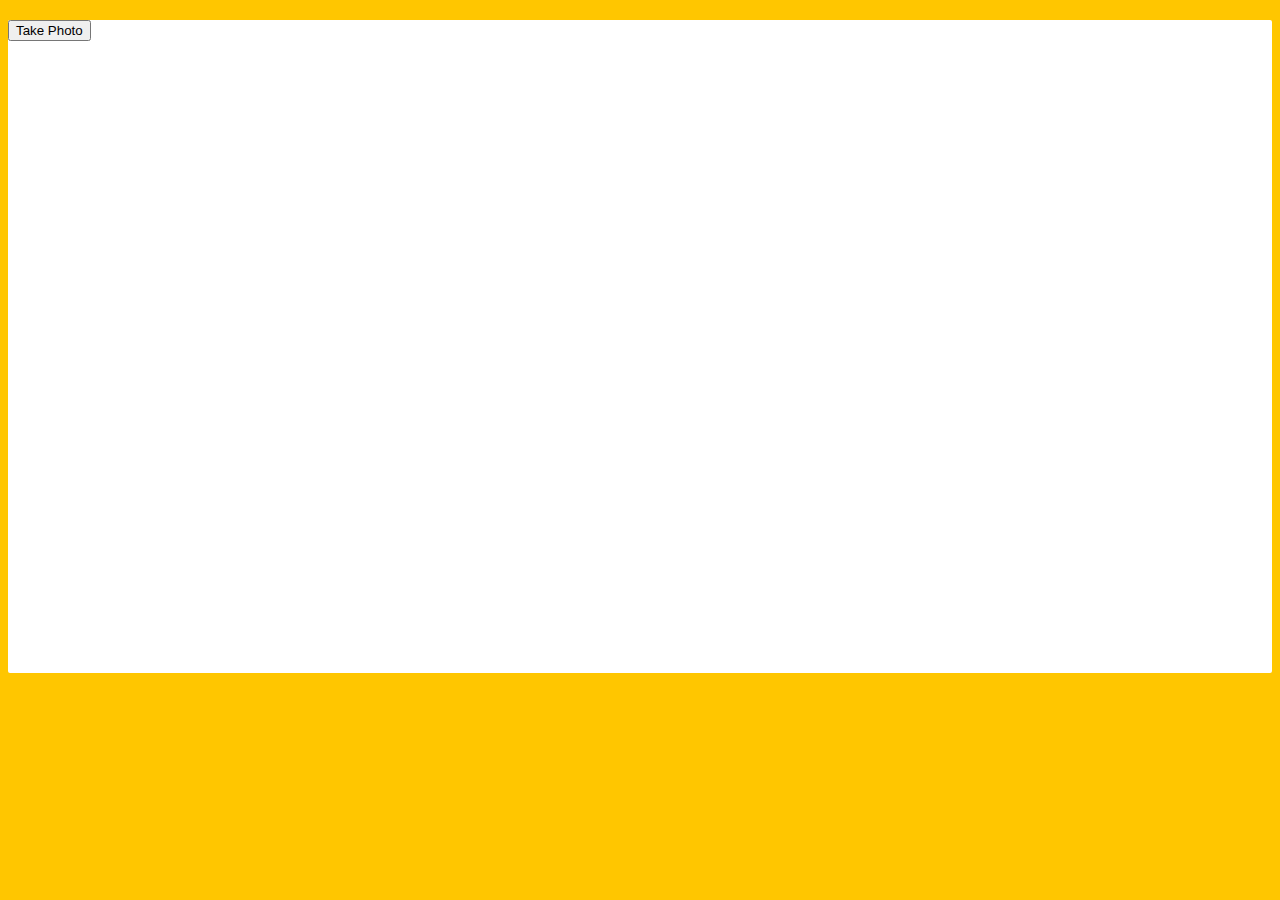
<file: 19 - Webcam Fun/index.html>
<!DOCTYPE html>
<html lang="en">
<head>
  <meta charset="UTF-8">
  <title>Get User Media Code Along!</title>
  <link rel="stylesheet" href="style.css">
  <link rel="icon" href="https://fav.farm/🔥" />
</head>
<body>

  <div class="photobooth">
    <div class="controls">
      <button onClick="takePhoto()">Take Photo</button>
<!--       <div class="rgb">
        <label for="rmin">Red Min:</label>
        <input type="range" min=0 max=255 name="rmin">
        <label for="rmax">Red Max:</label>
        <input type="range" min=0 max=255 name="rmax">

        <br>

        <label for="gmin">Green Min:</label>
        <input type="range" min=0 max=255 name="gmin">
        <label for="gmax">Green Max:</label>
        <input type="range" min=0 max=255 name="gmax">

        <br>

        <label for="bmin">Blue Min:</label>
        <input type="range" min=0 max=255 name="bmin">
        <label for="bmax">Blue Max:</label>
        <input type="range" min=0 max=255 name="bmax">
      </div> -->
    </div>

    <canvas class="photo"></canvas>
    <video class="player"></video>
    <div class="strip"></div>
  </div>

  <audio class="snap" src="./snap.mp3" hidden></audio>

  <script src="scripts.js"></script>

</body>
</html>
</file>
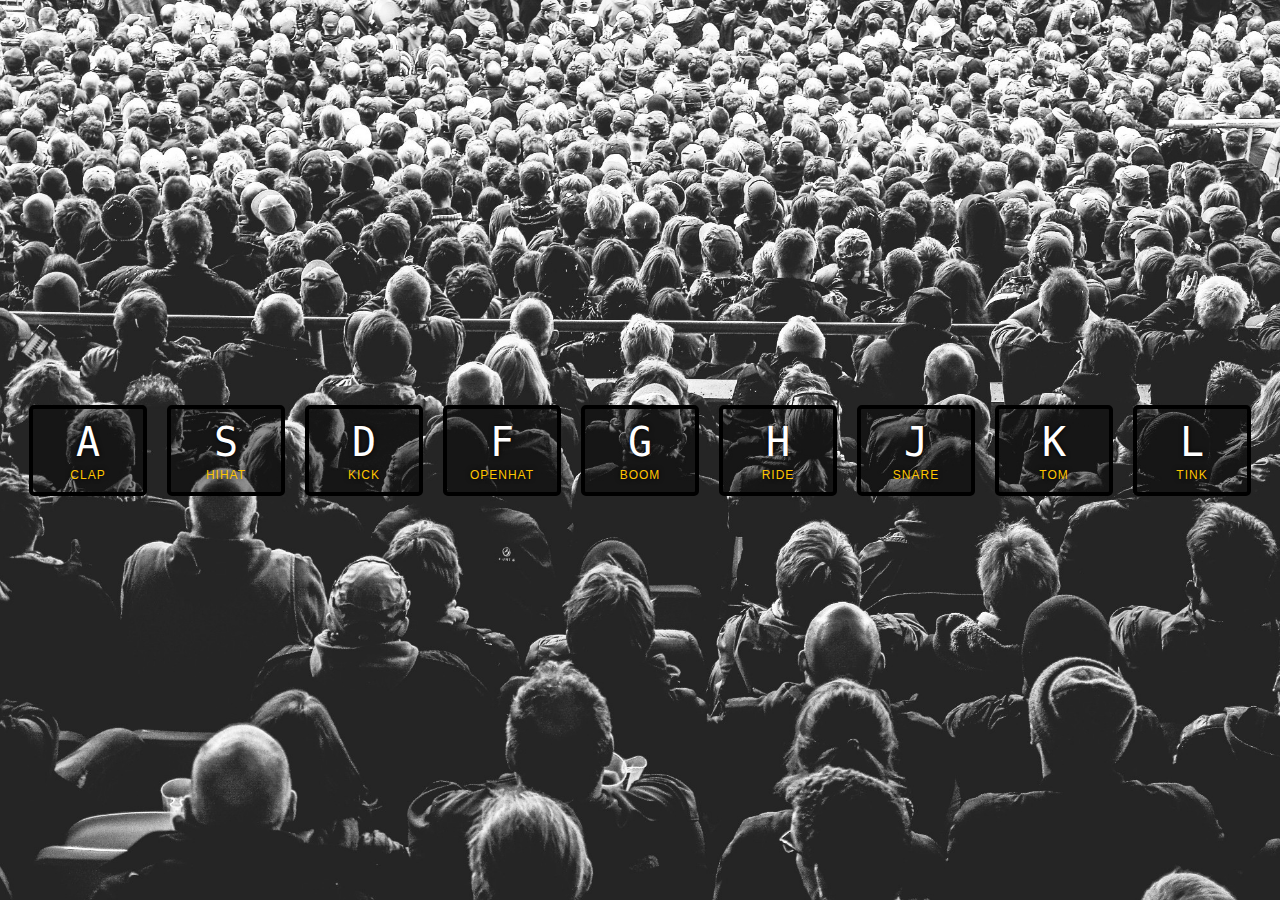
<file: 01 - JavaScript Drum Kit/index-FINISHED.html>
<!DOCTYPE html>
<html lang="en">
<head>
  <meta charset="UTF-8">
  <title>JS Drum Kit</title>
  <link rel="stylesheet" href="style.css">
  <link rel="icon" href="https://fav.farm/✅" />
</head>
<body>


  <div class="keys">
    <div data-key="65" class="key">
      <kbd>A</kbd>
      <span class="sound">clap</span>
    </div>
    <div data-key="83" class="key">
      <kbd>S</kbd>
      <span class="sound">hihat</span>
    </div>
    <div data-key="68" class="key">
      <kbd>D</kbd>
      <span class="sound">kick</span>
    </div>
    <div data-key="70" class="key">
      <kbd>F</kbd>
      <span class="sound">openhat</span>
    </div>
    <div data-key="71" class="key">
      <kbd>G</kbd>
      <span class="sound">boom</span>
    </div>
    <div data-key="72" class="key">
      <kbd>H</kbd>
      <span class="sound">ride</span>
    </div>
    <div data-key="74" class="key">
      <kbd>J</kbd>
      <span class="sound">snare</span>
    </div>
    <div data-key="75" class="key">
      <kbd>K</kbd>
      <span class="sound">tom</span>
    </div>
    <div data-key="76" class="key">
      <kbd>L</kbd>
      <span class="sound">tink</span>
    </div>
  </div>

  <audio data-key="65" src="sounds/clap.wav"></audio>
  <audio data-key="83" src="sounds/hihat.wav"></audio>
  <audio data-key="68" src="sounds/kick.wav"></audio>
  <audio data-key="70" src="sounds/openhat.wav"></audio>
  <audio data-key="71" src="sounds/boom.wav"></audio>
  <audio data-key="72" src="sounds/ride.wav"></audio>
  <audio data-key="74" src="sounds/snare.wav"></audio>
  <audio data-key="75" src="sounds/tom.wav"></audio>
  <audio data-key="76" src="sounds/tink.wav"></audio>

<script>
  function removeTransition(e) {
    if (e.propertyName !== 'transform') return;
    e.target.classList.remove('playing');
  }

  function playSound(e) {
    const audio = document.querySelector(`audio[data-key="${e.keyCode}"]`);
    const key = document.querySelector(`div[data-key="${e.keyCode}"]`);
    if (!audio) return;

    key.classList.add('playing');
    audio.currentTime = 0;
    audio.play();
  }

  const keys = Array.from(document.querySelectorAll('.key'));
  keys.forEach(key => key.addEventListener('transitionend', removeTransition));
  window.addEventListener('keydown', playSound);
</script>


</body>
</html>
</file>
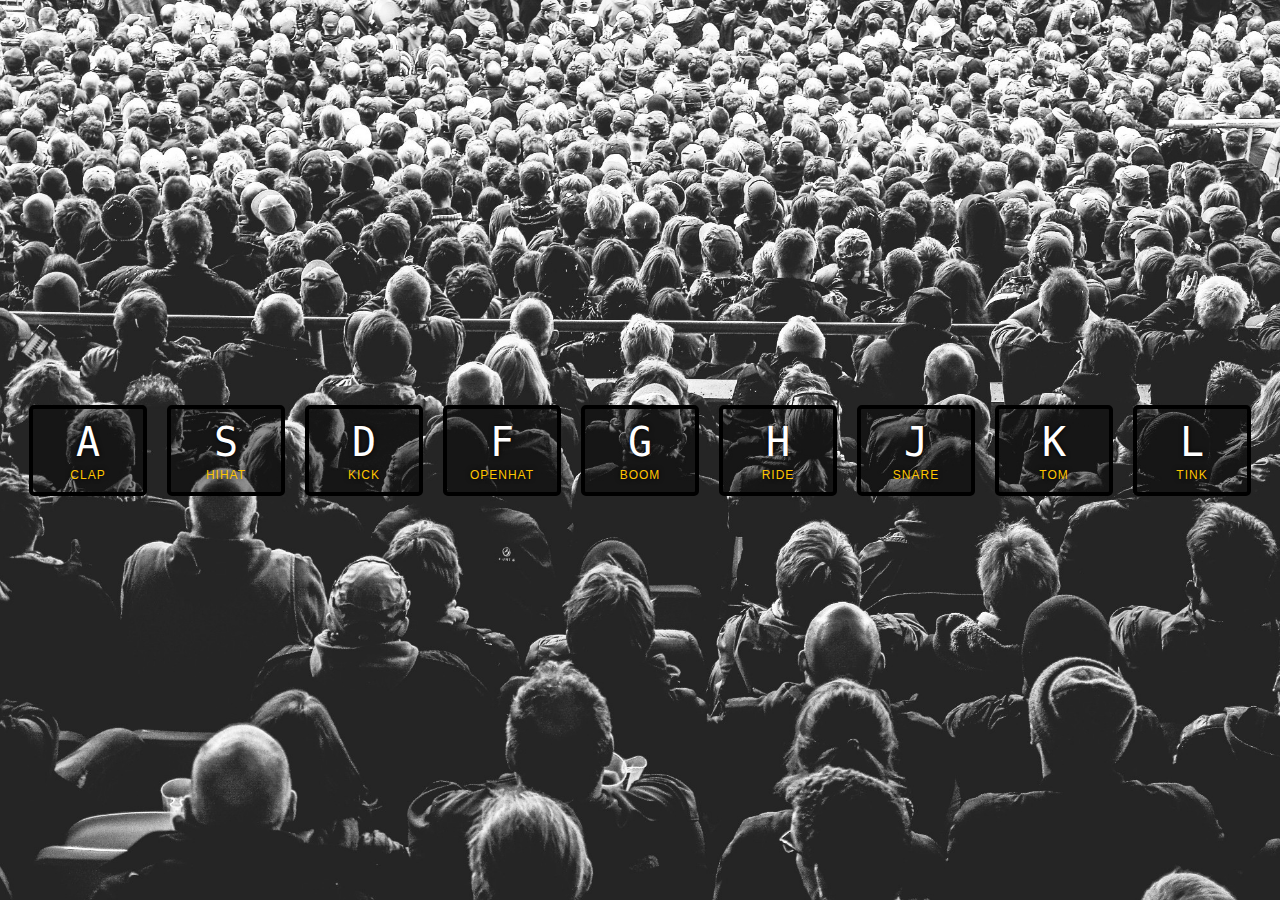
<file: 01 - JavaScript Drum Kit/index-START.html>
<!DOCTYPE html>
<html lang="en">
<head>
  <meta charset="UTF-8">
  <title>JS Drum Kit</title>
  <link rel="stylesheet" href="style.css">
  <link rel="icon" href="https://fav.farm/🔥" />
</head>
<body>


  <div class="keys">
    <div data-key="65" class="key">
      <kbd>A</kbd>
      <span class="sound">clap</span>
    </div>
    <div data-key="83" class="key">
      <kbd>S</kbd>
      <span class="sound">hihat</span>
    </div>
    <div data-key="68" class="key">
      <kbd>D</kbd>
      <span class="sound">kick</span>
    </div>
    <div data-key="70" class="key">
      <kbd>F</kbd>
      <span class="sound">openhat</span>
    </div>
    <div data-key="71" class="key">
      <kbd>G</kbd>
      <span class="sound">boom</span>
    </div>
    <div data-key="72" class="key">
      <kbd>H</kbd>
      <span class="sound">ride</span>
    </div>
    <div data-key="74" class="key">
      <kbd>J</kbd>
      <span class="sound">snare</span>
    </div>
    <div data-key="75" class="key">
      <kbd>K</kbd>
      <span class="sound">tom</span>
    </div>
    <div data-key="76" class="key">
      <kbd>L</kbd>
      <span class="sound">tink</span>
    </div>
  </div>

  <audio data-key="65" src="sounds/clap.wav"></audio>
  <audio data-key="83" src="sounds/hihat.wav"></audio>
  <audio data-key="68" src="sounds/kick.wav"></audio>
  <audio data-key="70" src="sounds/openhat.wav"></audio>
  <audio data-key="71" src="sounds/boom.wav"></audio>
  <audio data-key="72" src="sounds/ride.wav"></audio>
  <audio data-key="74" src="sounds/snare.wav"></audio>
  <audio data-key="75" src="sounds/tom.wav"></audio>
  <audio data-key="76" src="sounds/tink.wav"></audio>

<script>

  function playSound(e) {
    const audio = document.querySelector(`audio[data-key="${e.keyCode}"]`);
    const key = document.querySelector(`.key[data-key="${e.keyCode}"]`);
    if (!audio) return;
    audio.currentTime = 0;
    audio.play();
    key.classList.add('playing');
  }

  function removeTransition(e, key) {
    if (e.propertyName !== 'transform') return;
    //this.classList.remove('playing');
    e.target.classList.remove('playing');    
  }
  
  const keys = document.querySelectorAll('.key');
  keys.forEach(key => key.addEventListener('transitionend', removeTransition))
  window.addEventListener('keydown', playSound)
</script>


</body>
</html>
</file>
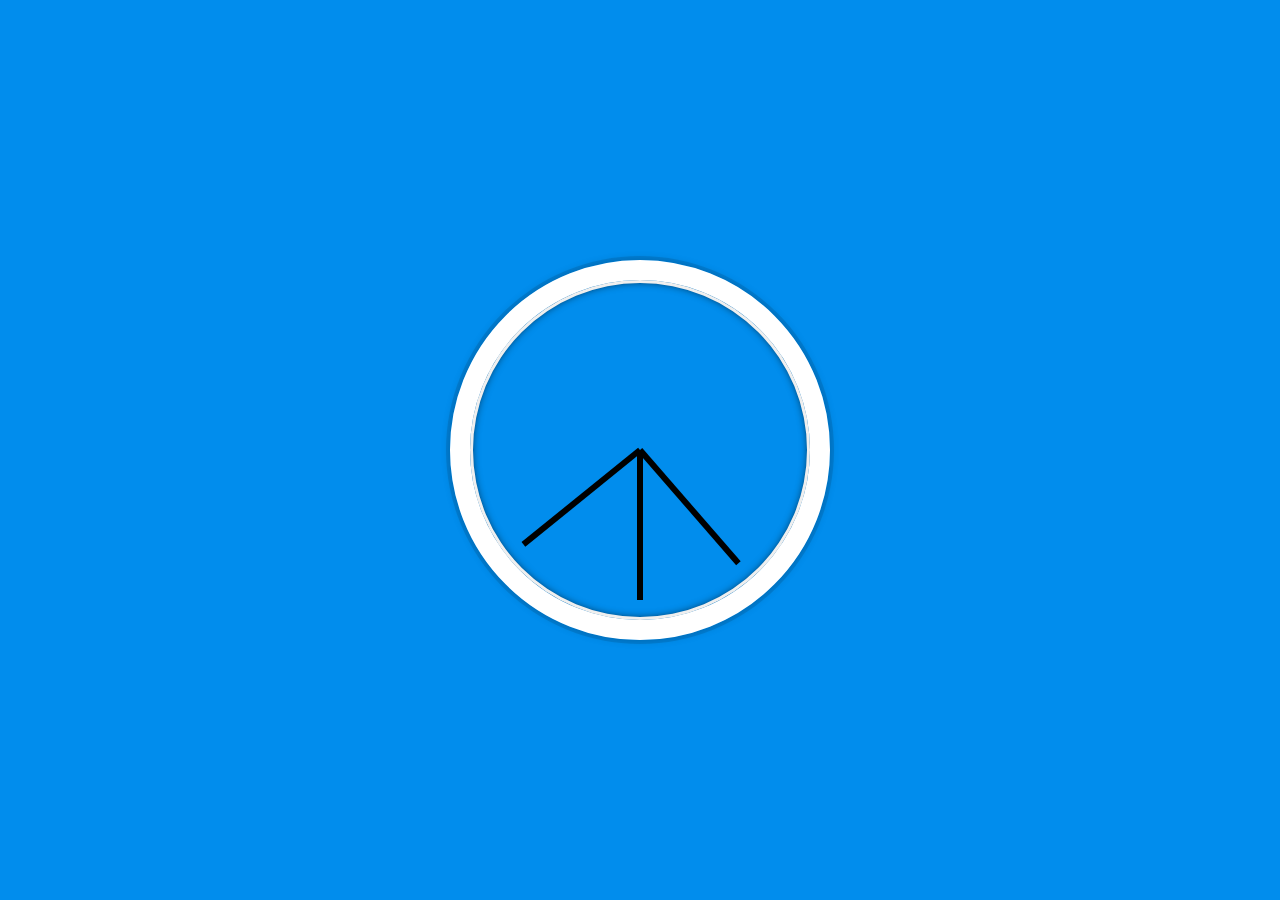
<file: 02 - JS and CSS Clock/index-FINISHED.html>
<!DOCTYPE html>
<html lang="en">
<head>
  <meta charset="UTF-8">
  <title>JS + CSS Clock</title>
  <link rel="icon" href="https://fav.farm/✅" />
</head>
<body>


    <div class="clock">
      <div class="clock-face">
        <div class="hand hour-hand"></div>
        <div class="hand min-hand"></div>
        <div class="hand second-hand"></div>
      </div>
    </div>


  <style>
    html {
      background: #018DED url(https://unsplash.it/1500/1000?image=881&blur=5);
      background-size: cover;
      font-family: 'helvetica neue';
      text-align: center;
      font-size: 10px;
    }

    body {
      margin: 0;
      font-size: 2rem;
      display: flex;
      flex: 1;
      min-height: 100vh;
      align-items: center;
    }

    .clock {
      width: 30rem;
      height: 30rem;
      border: 20px solid white;
      border-radius: 50%;
      margin: 50px auto;
      position: relative;
      padding: 2rem;
      box-shadow:
        0 0 0 4px rgba(0,0,0,0.1),
        inset 0 0 0 3px #EFEFEF,
        inset 0 0 10px black,
        0 0 10px rgba(0,0,0,0.2);
    }

    .clock-face {
      position: relative;
      width: 100%;
      height: 100%;
      transform: translateY(-3px); /* account for the height of the clock hands */
    }

    .hand {
      width: 50%;
      height: 6px;
      background: black;
      position: absolute;
      top: 50%;
      transform-origin: 100%;
      transform: rotate(90deg);
      transition: all 0.05s;
      transition-timing-function: cubic-bezier(0.1, 2.7, 0.58, 1);
    }
</style>

<script>
  const secondHand = document.querySelector('.second-hand');
  const minsHand = document.querySelector('.min-hand');
  const hourHand = document.querySelector('.hour-hand');

  function setDate() {
    const now = new Date();

    const seconds = now.getSeconds();
    const secondsDegrees = ((seconds / 60) * 360) + 90;
    secondHand.style.transform = `rotate(${secondsDegrees}deg)`;

    const mins = now.getMinutes();
    const minsDegrees = ((mins / 60) * 360) + ((seconds/60)*6) + 90;
    minsHand.style.transform = `rotate(${minsDegrees}deg)`;

    const hour = now.getHours();
    const hourDegrees = ((hour / 12) * 360) + ((mins/60)*30) + 90;
    hourHand.style.transform = `rotate(${hourDegrees}deg)`;
  }

  setInterval(setDate, 1000);

  setDate();

</script>
</body>
</html>
</file>
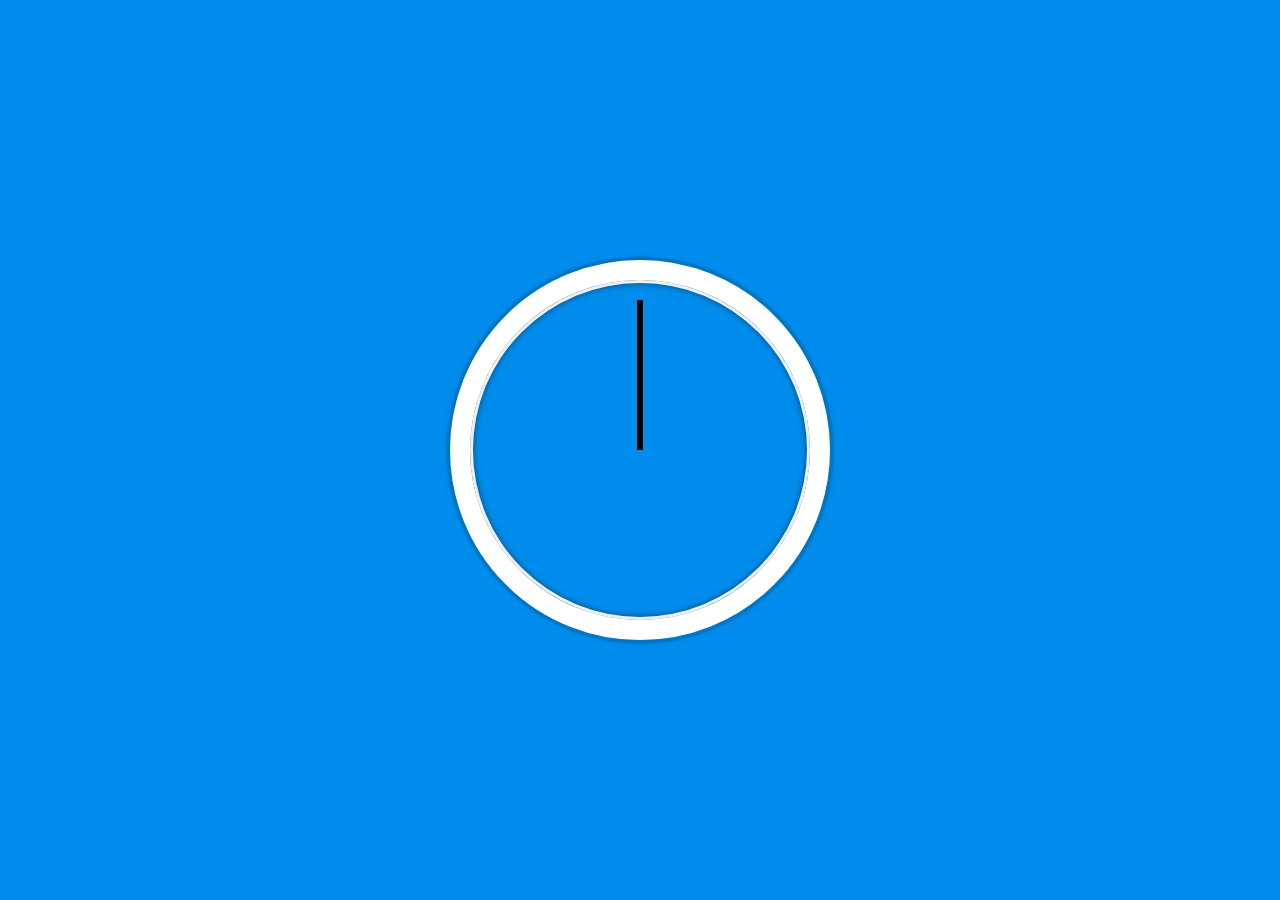
<file: 02 - JS and CSS Clock/index-START.html>
<!DOCTYPE html>
<html lang="en">
<head>
  <meta charset="UTF-8">
  <title>JS + CSS Clock</title>
  <link rel="icon" href="https://fav.farm/🔥" />
</head>
<body>


    <div class="clock">
      <div class="clock-face">
        <div class="hand hour-hand"></div>
        <div class="hand min-hand"></div>
        <div class="hand second-hand"></div>
      </div>
    </div>


  <style>
    html {
      background: #018DED url(https://unsplash.it/1500/1000?image=881&blur=5);
      background-size: cover;
      font-family: 'helvetica neue';
      text-align: center;
      font-size: 10px;
    }

    body {
      margin: 0;
      font-size: 2rem;
      display: flex;
      flex: 1;
      min-height: 100vh;
      align-items: center;
    }

    .clock {
      width: 30rem;
      height: 30rem;
      border: 20px solid white;
      border-radius: 50%;
      margin: 50px auto;
      position: relative;
      padding: 2rem;
      box-shadow:
        0 0 0 4px rgba(0,0,0,0.1),
        inset 0 0 0 3px #EFEFEF,
        inset 0 0 10px black,
        0 0 10px rgba(0,0,0,0.2);
    }

    .clock-face {
      position: relative;
      width: 100%;
      height: 100%;
      transform: translateY(-3px); /* account for the height of the clock hands */
    }

    .hand {
      width: 50%;
      height: 6px;
      background: black;
      position: absolute;
      top: 50%;
      transform-origin: 100%;
      transform: rotate(90deg);
      transition: all 0.1s cubic-bezier(0.1, 2.7, 0.58, 1);
    }

  </style>

  <script>

    const secondHand = document.querySelector('.second-hand');
    const minHand = document.querySelector('.min-hand');
    const hourHand = document.querySelector('.hour-hand');

    function setDate() {
      const now = new Date();
      
      const seconds = now.getSeconds();
      const secondsDegrees = ((seconds / 60) * 360) + 90;
      secondHand.style.transform = `rotate(${secondsDegrees}deg)`;

      const mins = now.getMinutes();
      const minsDegrees = ((mins / 60) * 360) + 90;
      minHand.style.transform = `rotate(${minsDegrees}deg)`;

      const hours = now.getHours();
      const hoursDegrees = ((hours / 12) * 360) + 90;
      hourHand.style.transform = `rotate(${hoursDegrees}deg)`;
    }

    setInterval(setDate, 1000)


  </script>
</body>
</html>
</file>
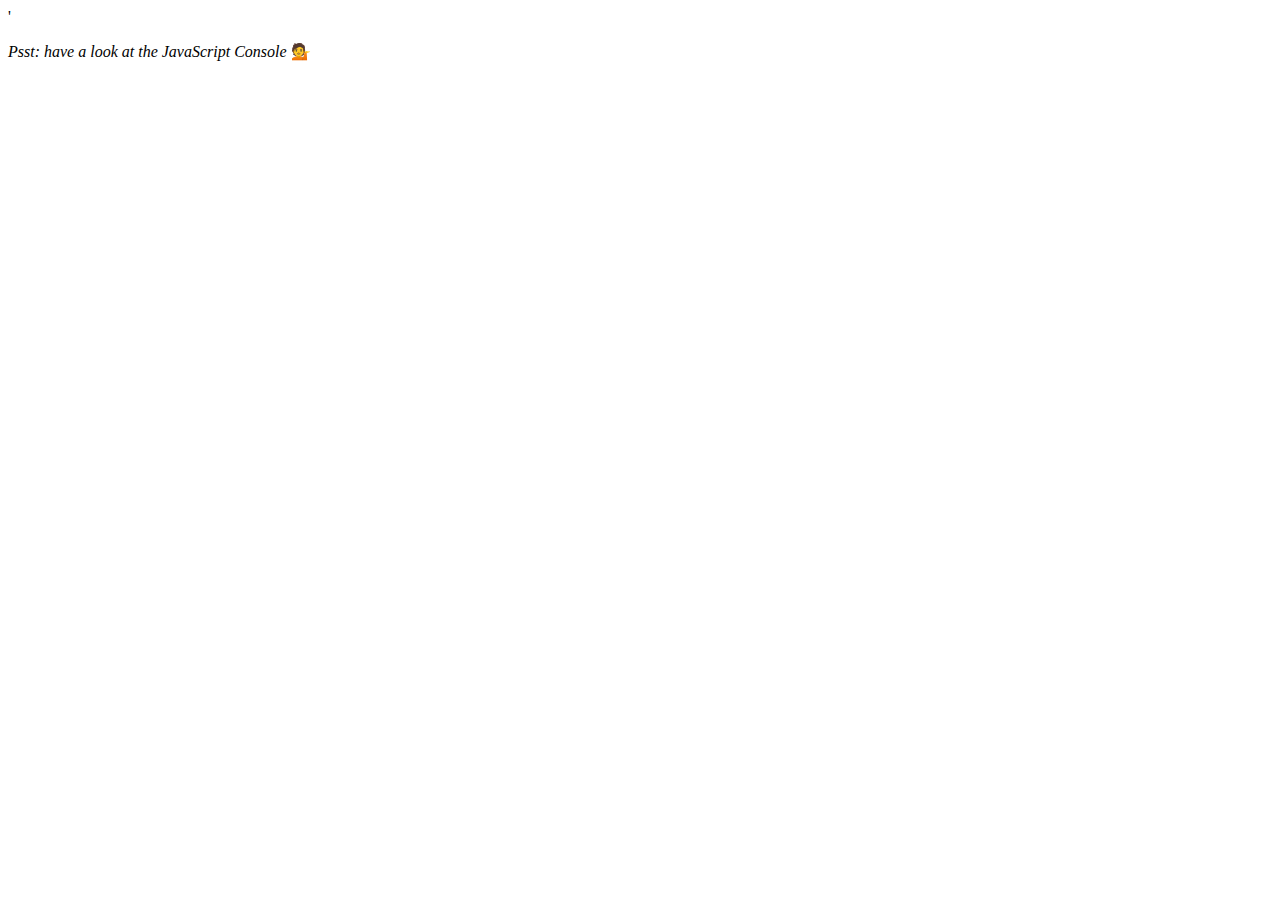
<file: 04 - Array Cardio Day 1/index-FINISHED.html>
'<!DOCTYPE html>
<html lang="en">
<head>
  <meta charset="UTF-8">
  <title>Array Cardio 💪</title>
  <link rel="icon" href="https://fav.farm/✅" />
</head>
<body>
  <p><em>Psst: have a look at the JavaScript Console</em> 💁</p>
  <script>
    // Get your shorts on - this is an array workout!
    // ## Array Cardio Day 1

    // Some data we can work with

    const inventors = [
      { first: 'Albert', last: 'Einstein', year: 1879, passed: 1955 },
      { first: 'Isaac', last: 'Newton', year: 1643, passed: 1727 },
      { first: 'Galileo', last: 'Galilei', year: 1564, passed: 1642 },
      { first: 'Marie', last: 'Curie', year: 1867, passed: 1934 },
      { first: 'Johannes', last: 'Kepler', year: 1571, passed: 1630 },
      { first: 'Nicolaus', last: 'Copernicus', year: 1473, passed: 1543 },
      { first: 'Max', last: 'Planck', year: 1858, passed: 1947 },
      { first: 'Katherine', last: 'Blodgett', year: 1898, passed: 1979 },
      { first: 'Ada', last: 'Lovelace', year: 1815, passed: 1852 },
      { first: 'Sarah E.', last: 'Goode', year: 1855, passed: 1905 },
      { first: 'Lise', last: 'Meitner', year: 1878, passed: 1968 },
      { first: 'Hanna', last: 'Hammarström', year: 1829, passed: 1909 }
    ];

    const people = [
      'Bernhard, Sandra', 'Bethea, Erin', 'Becker, Carl', 'Bentsen, Lloyd', 'Beckett, Samuel', 'Blake, William', 'Berger, Ric', 'Beddoes, Mick', 'Beethoven, Ludwig',
      'Belloc, Hilaire', 'Begin, Menachem', 'Bellow, Saul', 'Benchley, Robert', 'Blair, Robert', 'Benenson, Peter', 'Benjamin, Walter', 'Berlin, Irving',
      'Benn, Tony', 'Benson, Leana', 'Bent, Silas', 'Berle, Milton', 'Berry, Halle', 'Biko, Steve', 'Beck, Glenn', 'Bergman, Ingmar', 'Black, Elk', 'Berio, Luciano',
      'Berne, Eric', 'Berra, Yogi', 'Berry, Wendell', 'Bevan, Aneurin', 'Ben-Gurion, David', 'Bevel, Ken', 'Biden, Joseph', 'Bennington, Chester', 'Bierce, Ambrose',
      'Billings, Josh', 'Birrell, Augustine', 'Blair, Tony', 'Beecher, Henry', 'Biondo, Frank'
    ];

    // Array.prototype.filter()
    // 1. Filter the list of inventors for those who were born in the 1500's
    const fifteen = inventors.filter(inventor => (inventor.year >= 1500 && inventor.year < 1600));

    console.table(fifteen);

    // Array.prototype.map()
    // 2. Give us an array of the inventor first and last names
    const fullNames = inventors.map(inventor => `${inventor.first} ${inventor.last}`);
    console.log(fullNames);

    // Array.prototype.sort()
    // 3. Sort the inventors by birthdate, oldest to youngest
    // const ordered = inventors.sort(function(a, b) {
    //   if(a.year > b.year) {
    //     return 1;
    //   } else {
    //     return -1;
    //   }
    // });

    const ordered = inventors.sort((a, b) => a.year > b.year ? 1 : -1);
    console.table(ordered);

    // Array.prototype.reduce()
    // 4. How many years did all the inventors live?
    const totalYears = inventors.reduce((total, inventor) => {
      return total + (inventor.passed - inventor.year);
    }, 0);

    console.log(totalYears);

    // 5. Sort the inventors by years lived
    const oldest = inventors.sort(function(a, b) {
      const lastInventor = a.passed - a.year;
      const nextInventor = b.passed - b.year;
      return lastInventor > nextInventor ? -1 : 1;
    });
    console.table(oldest);

    // 6. create a list of Boulevards in Paris that contain 'de' anywhere in the name
    // https://en.wikipedia.org/wiki/Category:Boulevards_in_Paris

    // const category = document.querySelector('.mw-category');
    // const links = Array.from(category.querySelectorAll('a'));
    // const de = links
    //             .map(link => link.textContent)
    //             .filter(streetName => streetName.includes('de'));

    // 7. sort Exercise
    // Sort the people alphabetically by last name
    const alpha = people.sort((lastOne, nextOne) => {
      const [aLast, aFirst] = lastOne.split(', ');
      const [bLast, bFirst] = nextOne.split(', ');
      return aLast > bLast ? 1 : -1;
    });
    console.log(alpha);

    // 8. Reduce Exercise
    // Sum up the instances of each of these
    const data = ['car', 'car', 'truck', 'truck', 'bike', 'walk', 'car', 'van', 'bike', 'walk', 'car', 'van', 'car', 'truck', 'pogostick'];

    const transportation = data.reduce(function(obj, item) {
      if (!obj[item]) {
        obj[item] = 0;
      }
      obj[item]++;
      return obj;
    }, {});

    console.log(transportation);

  </script>
</body>
</html>
</file>
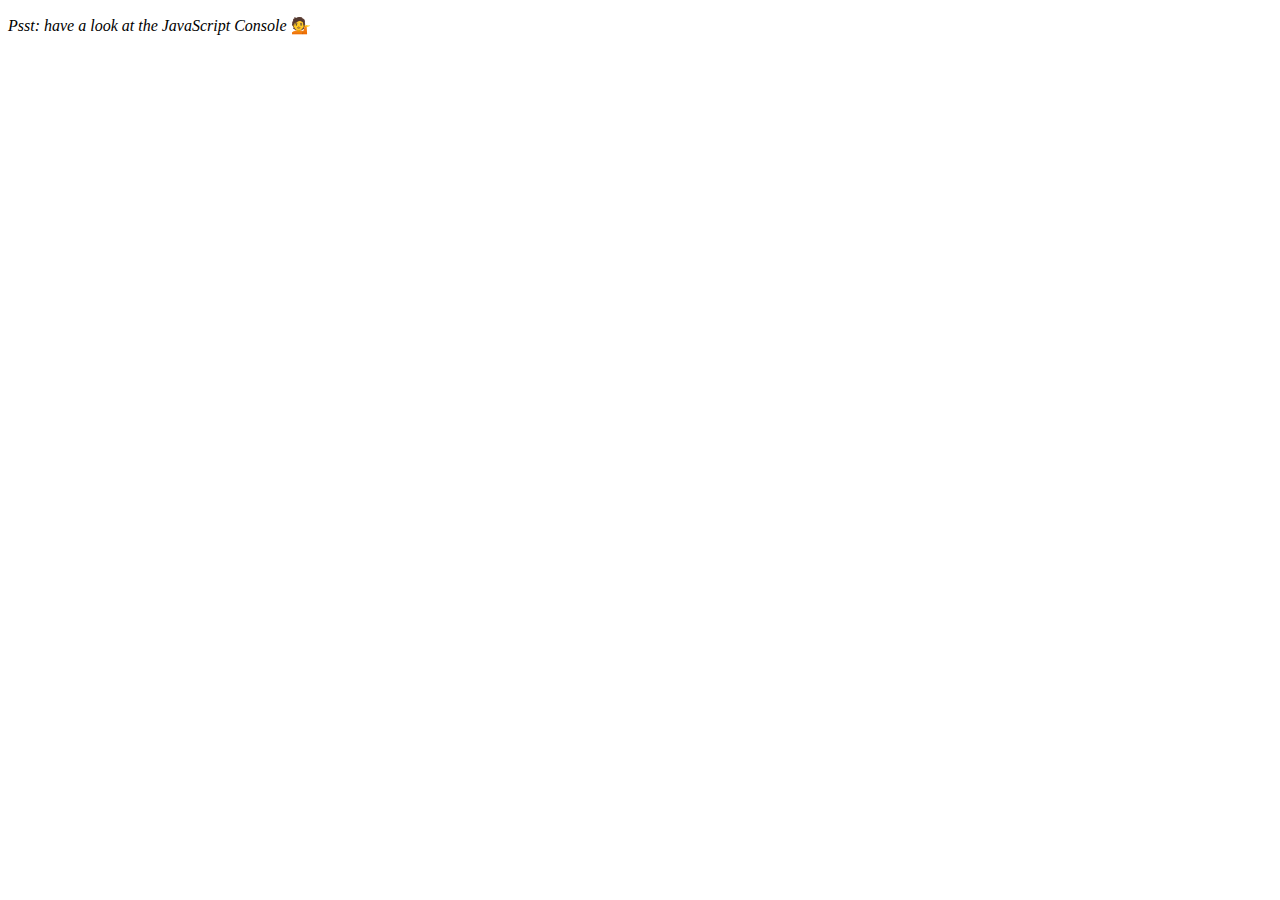
<file: 04 - Array Cardio Day 1/index-START.html>
<!DOCTYPE html>
<html lang="en">
<head>
  <meta charset="UTF-8">
  <title>Array Cardio 💪</title>
  <link rel="icon" href="https://fav.farm/🔥" />
</head>
<body>
  <p><em>Psst: have a look at the JavaScript Console</em> 💁</p>
  <script>
    // Get your shorts on - this is an array workout!
    // ## Array Cardio Day 1

    // Some data we can work with

    const inventors = [
      { first: 'Albert', last: 'Einstein', year: 1879, passed: 1955 },
      { first: 'Isaac', last: 'Newton', year: 1643, passed: 1727 },
      { first: 'Galileo', last: 'Galilei', year: 1564, passed: 1642 },
      { first: 'Marie', last: 'Curie', year: 1867, passed: 1934 },
      { first: 'Johannes', last: 'Kepler', year: 1571, passed: 1630 },
      { first: 'Nicolaus', last: 'Copernicus', year: 1473, passed: 1543 },
      { first: 'Max', last: 'Planck', year: 1858, passed: 1947 },
      { first: 'Katherine', last: 'Blodgett', year: 1898, passed: 1979 },
      { first: 'Ada', last: 'Lovelace', year: 1815, passed: 1852 },
      { first: 'Sarah E.', last: 'Goode', year: 1855, passed: 1905 },
      { first: 'Lise', last: 'Meitner', year: 1878, passed: 1968 },
      { first: 'Hanna', last: 'Hammarström', year: 1829, passed: 1909 }
    ];

    const people = [
      'Bernhard, Sandra', 'Bethea, Erin', 'Becker, Carl', 'Bentsen, Lloyd', 'Beckett, Samuel', 'Blake, William', 'Berger, Ric', 'Beddoes, Mick', 'Beethoven, Ludwig',
      'Belloc, Hilaire', 'Begin, Menachem', 'Bellow, Saul', 'Benchley, Robert', 'Blair, Robert', 'Benenson, Peter', 'Benjamin, Walter', 'Berlin, Irving',
      'Benn, Tony', 'Benson, Leana', 'Bent, Silas', 'Berle, Milton', 'Berry, Halle', 'Biko, Steve', 'Beck, Glenn', 'Bergman, Ingmar', 'Black, Elk', 'Berio, Luciano',
      'Berne, Eric', 'Berra, Yogi', 'Berry, Wendell', 'Bevan, Aneurin', 'Ben-Gurion, David', 'Bevel, Ken', 'Biden, Joseph', 'Bennington, Chester', 'Bierce, Ambrose',
      'Billings, Josh', 'Birrell, Augustine', 'Blair, Tony', 'Beecher, Henry', 'Biondo, Frank'
    ];
    
    // Array.prototype.filter()
    // 1. Filter the list of inventors for those who were born in the 1500's
    const before1500 = inventors.filter(inventor => inventor.year >= 1500 && inventor.year < 1600)
    console.log(before1500)

    // Array.prototype.map()
    // 2. Give us an array of the inventors first and last names
    const fullname = inventors.map(inventor => `${inventor.first} ${inventor.last}`)
    console.log(fullname);

    // Array.prototype.sort()
    // 3. Sort the inventors by birthdate, oldest to youngest
    const ordered = inventors.sort((a, b) => a.year - b.year)
    console.log('oldest to youngest')
    console.table(ordered)

    // Array.prototype.reduce()
    // 4. How many years did all the inventors live all together?
    const totalYears = inventors.reduce((total, inventor) => {
      return total + (inventor.passed - inventor.year);
    }, 0);

    console.log(totalYears);

    // 5. Sort the inventors by years lived
    const test = inventors.sort((a, b) => {
      firstLiveDuration = a.passed - a.year;
      lastLiveDuration = b.passed - b.year;
      return lastLiveDuration - firstLiveDuration
    })
    console.log('Sort By Live Duration')
    console.table(test)

    // 6. create a list of Boulevards in Paris that contain 'de' anywhere in the name
    // https://en.wikipedia.org/wiki/Category:Boulevards_in_Paris


    // 7. sort Exercise
    // Sort the people alphabetically by last name
    const orderedPeople = people.sort((a, b) =>{
      const [lastA, firstA] = a.split(', ');
      const [lastB, firstB] = b.split(', ');
      return lastA > lastB ? 1 : -1;
    })
    console.log('Sort by last name')
    console.table(orderedPeople)

    // 8. Reduce Exercise
    // Sum up the instances of each of these
    const data = ['car', 'car', 'truck', 'truck', 'bike', 'walk', 'car', 'van', 'bike', 'walk', 'car', 'van', 'car', 'truck' ];

    const vehicule = data.reduce((count, item) => {
      if (!(item in count)) {
        count[item] = 1;
      } else {
        count[item]++;
      }
      return count;
    }, {})

    console.table(vehicule)

  </script>
</body>
</html>
</file>
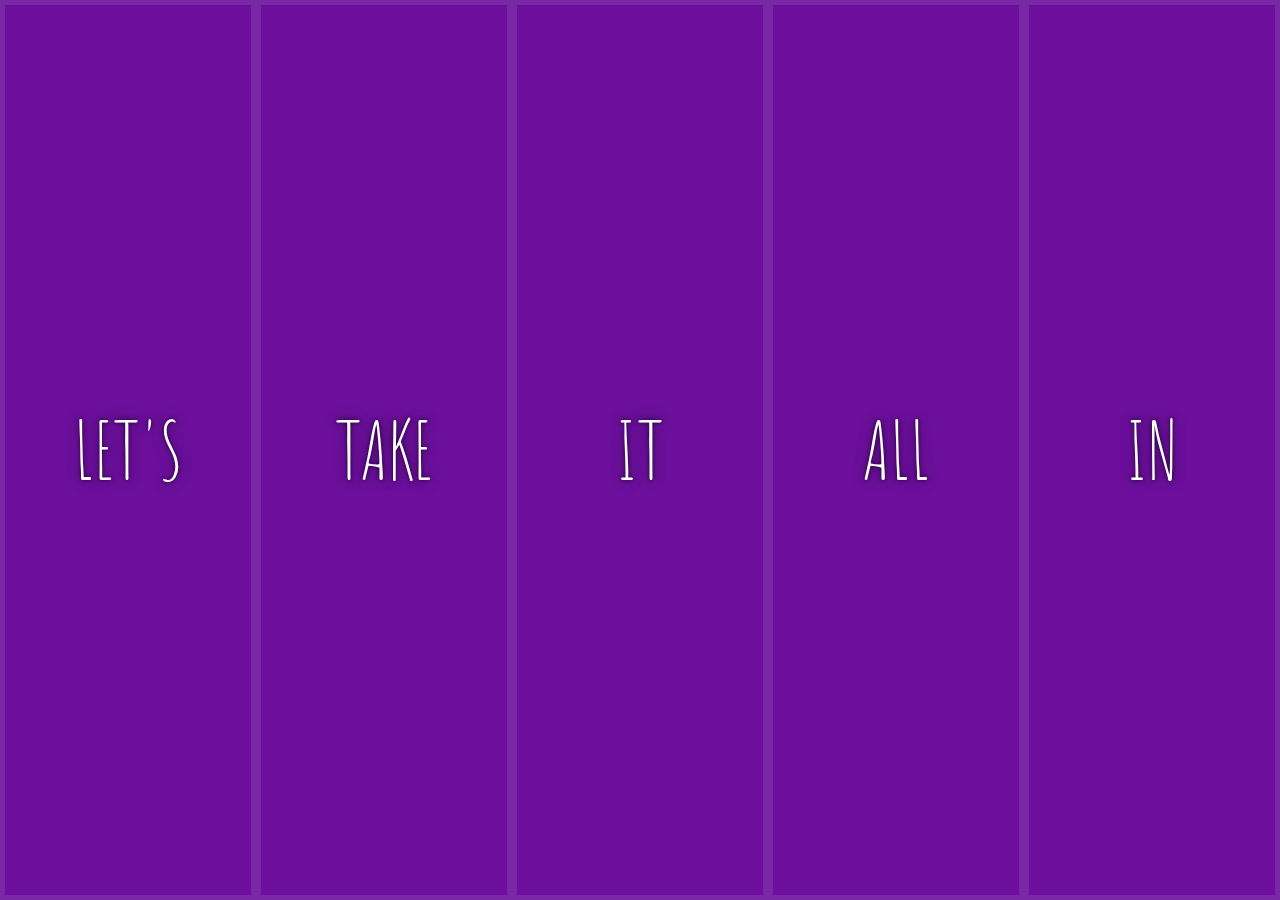
<file: 05 - Flex Panel Gallery/index-FINISHED.html>
<!DOCTYPE html>
<html lang="en">
<head>
  <meta charset="UTF-8">
  <title>Flex Panels 💪</title>
  <link href='https://fonts.googleapis.com/css?family=Amatic+SC' rel='stylesheet' type='text/css'>
  <link rel="icon" href="https://fav.farm/✅" />
</head>
<body>
  <style>
    html {
      box-sizing: border-box;
      background: #ffc600;
      font-family: 'helvetica neue';
      font-size: 20px;
      font-weight: 200;
    }

    body {
      margin: 0;
    }

    *, *:before, *:after {
      box-sizing: inherit;
    }

    .panels {
      min-height: 100vh;
      overflow: hidden;
      display: flex;
    }

    .panel {
      background: #6B0F9C;
      box-shadow: inset 0 0 0 5px rgba(255,255,255,0.1);
      color: white;
      text-align: center;
      align-items: center;
      /* Safari transitionend event.propertyName === flex */
      /* Chrome + FF transitionend event.propertyName === flex-grow */
      transition:
        font-size 0.7s cubic-bezier(0.61,-0.19, 0.7,-0.11),
        flex 0.7s cubic-bezier(0.61,-0.19, 0.7,-0.11),
        background 0.2s;
      font-size: 20px;
      background-size: cover;
      background-position: center;
      flex: 1;
      justify-content: center;
      display: flex;
      flex-direction: column;
    }

    .panel1 { background-image:url(https://source.unsplash.com/gYl-UtwNg_I/1500x1500); }
    .panel2 { background-image:url(https://source.unsplash.com/rFKUFzjPYiQ/1500x1500); }
    .panel3 { background-image:url(https://images.unsplash.com/photo-1465188162913-8fb5709d6d57?ixlib=rb-0.3.5&q=80&fm=jpg&crop=faces&cs=tinysrgb&w=1500&h=1500&fit=crop&s=967e8a713a4e395260793fc8c802901d); }
    .panel4 { background-image:url(https://source.unsplash.com/ITjiVXcwVng/1500x1500); }
    .panel5 { background-image:url(https://source.unsplash.com/3MNzGlQM7qs/1500x1500); }

    /* Flex Items */
    .panel > * {
      margin: 0;
      width: 100%;
      transition: transform 0.5s;
      flex: 1 0 auto;
      display: flex;
      justify-content: center;
      align-items: center;
    }

    .panel > *:first-child { transform: translateY(-100%); }
    .panel.open-active > *:first-child { transform: translateY(0); }
    .panel > *:last-child { transform: translateY(100%); }
    .panel.open-active > *:last-child { transform: translateY(0); }

    .panel p {
      text-transform: uppercase;
      font-family: 'Amatic SC', cursive;
      text-shadow: 0 0 4px rgba(0, 0, 0, 0.72), 0 0 14px rgba(0, 0, 0, 0.45);
      font-size: 2em;
    }

    .panel p:nth-child(2) {
      font-size: 4em;
    }

    .panel.open {
      flex: 5;
      font-size: 40px;
    }

    @media only screen and (max-width: 600px) {
      .panel p {
        font-size: 1em;
      }
    }
  </style>


  <div class="panels">
    <div class="panel panel1">
      <p>Hey</p>
      <p>Let's</p>
      <p>Dance</p>
    </div>
    <div class="panel panel2">
      <p>Give</p>
      <p>Take</p>
      <p>Receive</p>
    </div>
    <div class="panel panel3">
      <p>Experience</p>
      <p>It</p>
      <p>Today</p>
    </div>
    <div class="panel panel4">
      <p>Give</p>
      <p>All</p>
      <p>You can</p>
    </div>
    <div class="panel panel5">
      <p>Life</p>
      <p>In</p>
      <p>Motion</p>
    </div>
  </div>

  <script>
    const panels = document.querySelectorAll('.panel');

    function toggleOpen() {
      console.log('Hello');
      this.classList.toggle('open');
    }

    function toggleActive(e) {
      console.log(e.propertyName);
      if (e.propertyName.includes('flex')) {
        this.classList.toggle('open-active');
      }
    }

    panels.forEach(panel => panel.addEventListener('click', toggleOpen));
    panels.forEach(panel => panel.addEventListener('transitionend', toggleActive));
  </script>

</body>
</html>
</file>
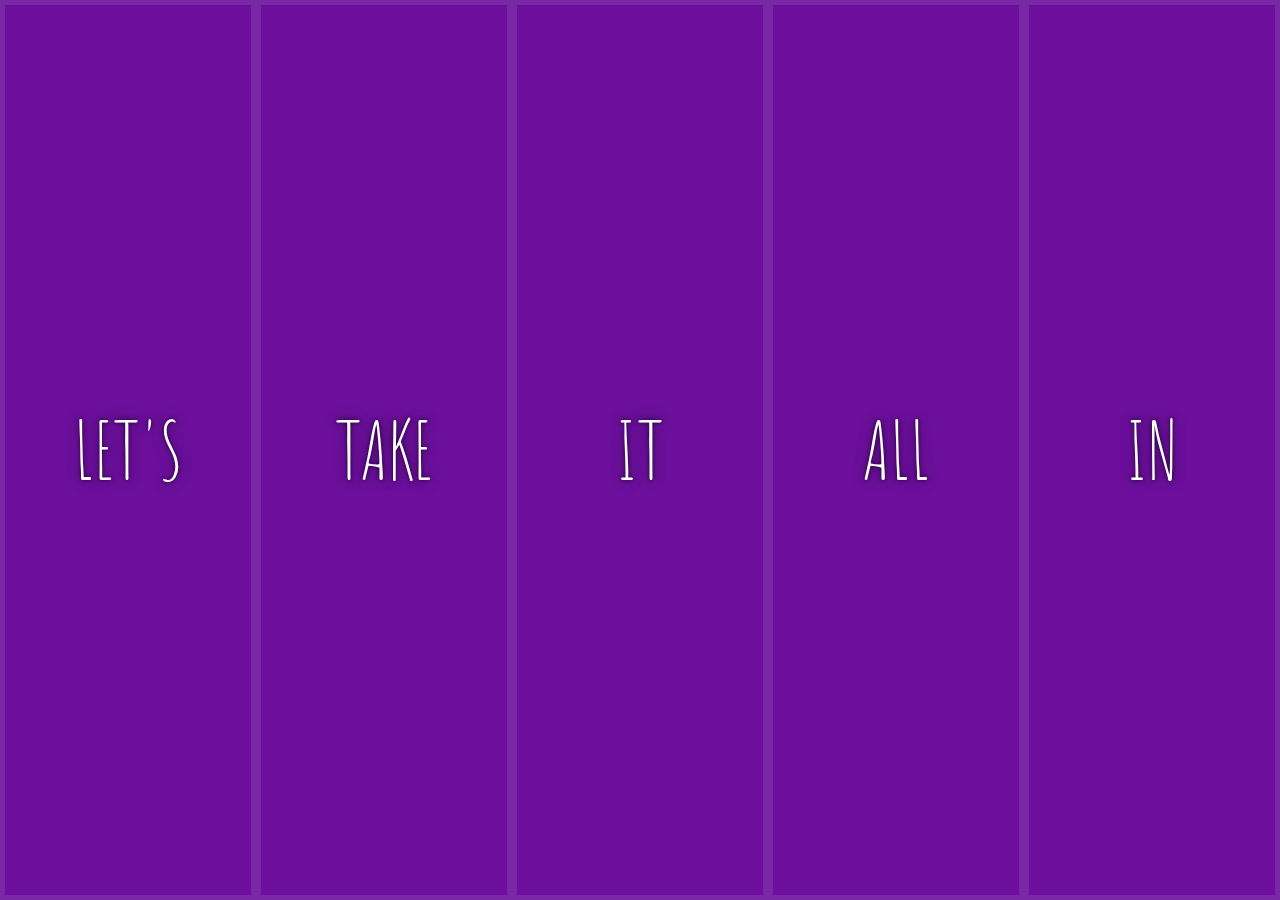
<file: 05 - Flex Panel Gallery/index-START.html>
<!DOCTYPE html>
<html lang="en">
<head>
  <meta charset="UTF-8">
  <title>Flex Panels 💪</title>
  <link href='https://fonts.googleapis.com/css?family=Amatic+SC' rel='stylesheet' type='text/css'>
  <link rel="icon" href="https://fav.farm/🔥" />
</head>
<body>
  <style>
    html {
      box-sizing: border-box;
      background: #ffc600;
      font-family: 'helvetica neue';
      font-size: 20px;
      font-weight: 200;
    }

    body {
      margin: 0;
    }

    *, *:before, *:after {
      box-sizing: inherit;
    }

    .panels {
      min-height: 100vh;
      overflow: hidden;
      display: flex;
    }

    .panel {
      background: #6B0F9C;
      box-shadow: inset 0 0 0 5px rgba(255,255,255,0.1);
      color: white;
      text-align: center;
      align-items: center;
      /* Safari transitionend event.propertyName === flex */
      /* Chrome + FF transitionend event.propertyName === flex-grow */
      transition:
        font-size 0.7s cubic-bezier(0.61,-0.19, 0.7,-0.11),
        flex 0.7s cubic-bezier(0.61,-0.19, 0.7,-0.11),
        background 0.2s;
      font-size: 20px;
      background-size: cover;
      background-position: center;
      flex: 1;
      display: flex;
      flex-direction: column;
      justify-content: center;
    }

    .panel1 { background-image:url(https://source.unsplash.com/gYl-UtwNg_I/1500x1500); }
    .panel2 { background-image:url(https://source.unsplash.com/rFKUFzjPYiQ/1500x1500); }
    .panel3 { background-image:url(https://images.unsplash.com/photo-1465188162913-8fb5709d6d57?ixlib=rb-0.3.5&q=80&fm=jpg&crop=faces&cs=tinysrgb&w=1500&h=1500&fit=crop&s=967e8a713a4e395260793fc8c802901d); }
    .panel4 { background-image:url(https://source.unsplash.com/ITjiVXcwVng/1500x1500); }
    .panel5 { background-image:url(https://source.unsplash.com/3MNzGlQM7qs/1500x1500); }

    /* Flex Children */
    .panel > * {
      margin: 0;
      width: 100%;
      transition: transform 0.5s;
      flex: 1 0 auto;
      display: flex;
      justify-content: center;
      align-items: center;
    }

    .panel > *:first-child {
      transform: translateY(-100%);
    }

    .panel.open-active > *:first-child {
      transform: translateY(0);
    }

    .panel > *:last-child {
      transform: translateY(100%);
    }

    .panel.open-active > *:last-child {
      transform: translateY(0);
    }

    .panel p {
      text-transform: uppercase;
      font-family: 'Amatic SC', cursive;
      text-shadow: 0 0 4px rgba(0, 0, 0, 0.72), 0 0 14px rgba(0, 0, 0, 0.45);
      font-size: 2em;
    }

    .panel p:nth-child(2) {
      font-size: 4em;
    }

    .panel.open {
      font-size: 40px;
      flex: 5;
    }

    @media only screen and (max-width: 600px) {
      .panel p {
        font-size: 1em;
      }
    }
  </style>


  <div class="panels">
    <div class="panel panel1">
      <p>Hey</p>
      <p>Let's</p>
      <p>Dance</p>
    </div>
    <div class="panel panel2">
      <p>Give</p>
      <p>Take</p>
      <p>Receive</p>
    </div>
    <div class="panel panel3">
      <p>Experience</p>
      <p>It</p>
      <p>Today</p>
    </div>
    <div class="panel panel4">
      <p>Give</p>
      <p>All</p>
      <p>You can</p>
    </div>
    <div class="panel panel5">
      <p>Life</p>
      <p>In</p>
      <p>Motion</p>
    </div>
  </div>

  <script>
    const panels = document.querySelectorAll('.panel');

    function toggleOpen() {
      this.classList.toggle('open');
    }

    function toggleActive(e) {
      console.log(e.propertyName)
      if (e.propertyName.includes('flex')) {
        this.classList.toggle('open-active');
      }
    }

    panels.forEach(panel => panel.addEventListener('click', toggleOpen));
    panels.forEach(panel => panel.addEventListener('transitionend', toggleActive))

  </script>



</body>
</html>
</file>
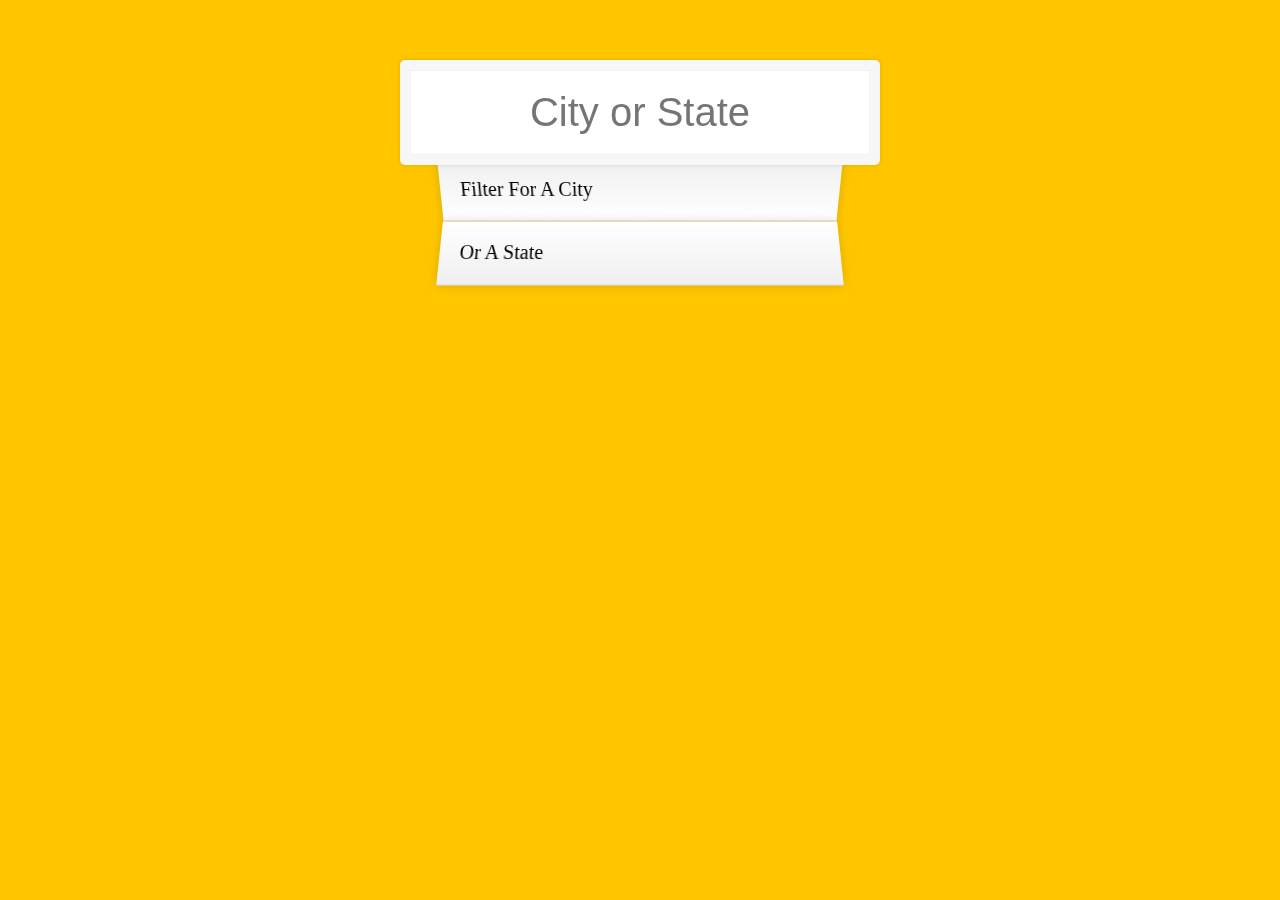
<file: 06 - Type Ahead/index-FINISHED.html>
<!DOCTYPE html>
<html lang="en">
<head>
  <meta charset="UTF-8">
  <title>Type Ahead 👀</title>
  <link rel="stylesheet" href="style.css">
  <link rel="icon" href="https://fav.farm/✅" />
</head>
<body>

  <form class="search-form">
    <input type="text" class="search" placeholder="City or State">
    <ul class="suggestions">
      <li>Filter for a city</li>
      <li>or a state</li>
    </ul>
  </form>
<script>
const endpoint = 'https://gist.githubusercontent.com/Miserlou/c5cd8364bf9b2420bb29/raw/2bf258763cdddd704f8ffd3ea9a3e81d25e2c6f6/cities.json';

const cities = [];
fetch(endpoint)
  .then(blob => blob.json())
  .then(data => cities.push(...data));

function findMatches(wordToMatch, cities) {
  return cities.filter(place => {
    // here we need to figure out if the city or state matches what was searched
    const regex = new RegExp(wordToMatch, 'gi');
    return place.city.match(regex) || place.state.match(regex)
  });
}

function numberWithCommas(x) {
  return x.toString().replace(/\B(?=(\d{3})+(?!\d))/g, ',');
}

function displayMatches() {
  const matchArray = findMatches(this.value, cities);
  const html = matchArray.map(place => {
    const regex = new RegExp(this.value, 'gi');
    const cityName = place.city.replace(regex, `<span class="hl">${this.value}</span>`);
    const stateName = place.state.replace(regex, `<span class="hl">${this.value}</span>`);
    return `
      <li>
        <span class="name">${cityName}, ${stateName}</span>
        <span class="population">${numberWithCommas(place.population)}</span>
      </li>
    `;
  }).join('');
  suggestions.innerHTML = html;
}

const searchInput = document.querySelector('.search');
const suggestions = document.querySelector('.suggestions');

searchInput.addEventListener('change', displayMatches);
searchInput.addEventListener('keyup', displayMatches);

</script>
  </body>
</html>
</file>
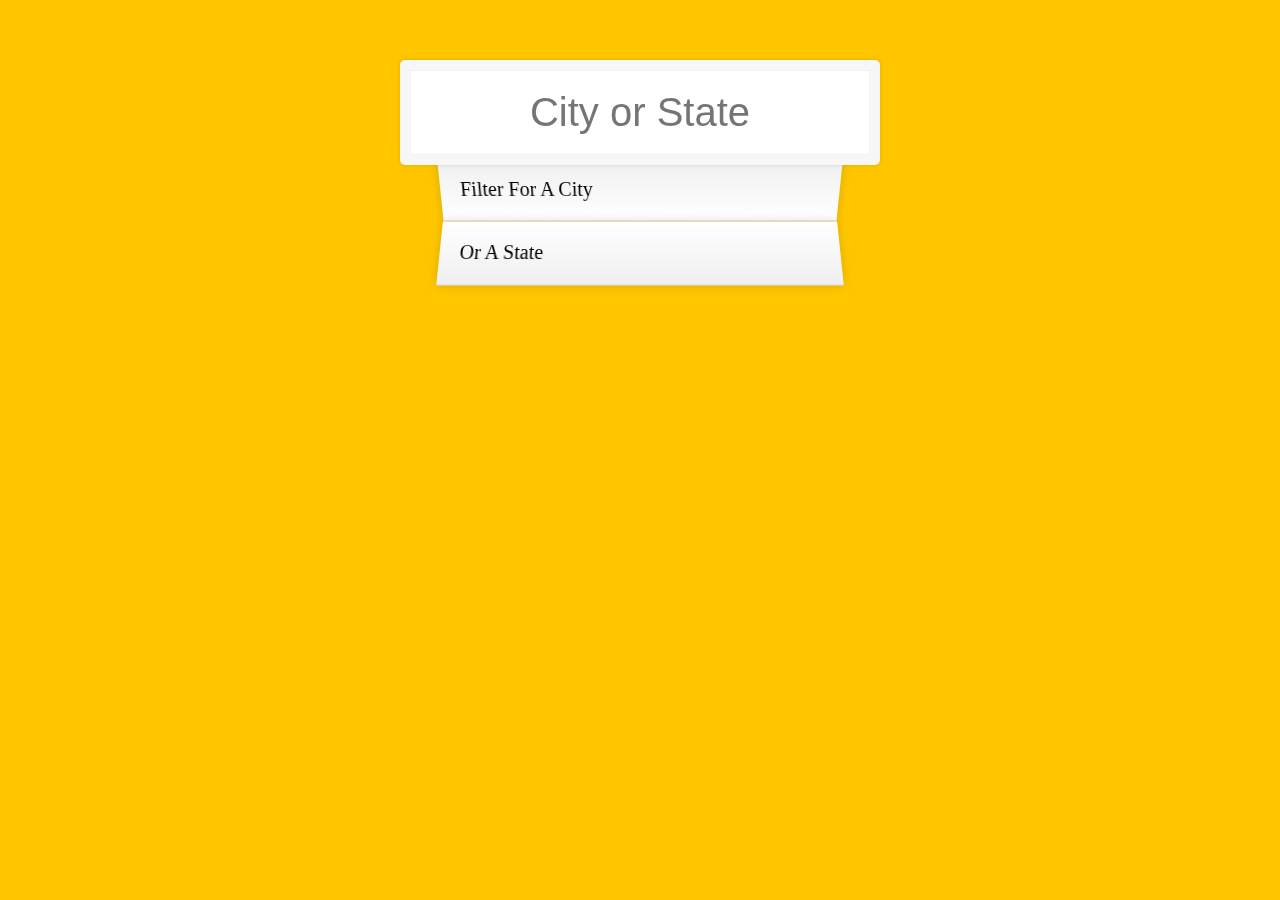
<file: 06 - Type Ahead/index-START.html>
<!DOCTYPE html>
<html lang="en">
<head>
  <meta charset="UTF-8">
  <title>Type Ahead 👀</title>
  <link rel="stylesheet" href="style.css">
  <link rel="icon" href="https://fav.farm/🔥" />
</head>
<body>

  <form class="search-form">
    <input type="text" class="search" placeholder="City or State">
    <ul class="suggestions">
      <li>Filter for a city</li>
      <li>or a state</li>
    </ul>
  </form>
<script>
  const endpoint = 'https://gist.githubusercontent.com/Miserlou/c5cd8364bf9b2420bb29/raw/2bf258763cdddd704f8ffd3ea9a3e81d25e2c6f6/cities.json';

  const cities = [];

  fetch(endpoint)
    .then(blob => blob.json())
    .then(data => cities.push(...data))
  
  console.log(cities);

  function findMatches(wordToMatch, cities) {
    return cities.filter(place => {
      // here we need to figure out if the nity or state maches what was searched
      const regex = new RegExp(wordToMatch, 'gi');
      return place.city.match(regex) || place.state.match(regex)
    });
  }

  function numberWithCommas(x) {
    return x.toString().replace(/\B(?=(\d{3})+(?!\d))/g, ',');
  }

  function displayMatches() {
    const matchArray = findMatches(this.value, cities);
    const html = matchArray.map(place => {
      const regex = new RegExp(this.value, 'gi');
      const cityName = place.city.replace(regex, `<span class="hl">${this.value}</span>`);
      const stateName = place.state.replace(regex, `<span class="hl">${this.value}</span>`);
      return `
        <li>
          <span class="name">${cityName}, ${stateName}</span>
          <span class="population">${numberWithCommas(place.population)}</span>
        </li>
      `;
    }).join('');
    suggestions.innerHTML = html;
  }

  const searchInput = document.querySelector('.search');
  const suggestions = document.querySelector('.suggestions');

  searchInput.addEventListener('change', displayMatches);
  searchInput.addEventListener('keyup', displayMatches);

</script>
</body>
</html>
</file>
<file: 19 - Webcam Fun/style.css>
html {
  box-sizing: border-box;
}

*, *:before, *:after {
  box-sizing: inherit;
}

html {
  font-size: 10px;
  background: #ffc600;
}

.photobooth {
  background: white;
  max-width: 150rem;
  margin: 2rem auto;
  border-radius: 2px;
}

/*clearfix*/
.photobooth:after {
  content: '';
  display: block;
  clear: both;
}

.photo {
  width: 100%;
  float: left;
}

.player {
  position: absolute;
  top: 20px;
  right: 20px;
  width:200px;
}

/*
  Strip!
*/

.strip {
  padding: 2rem;
}

.strip img {
  width: 100px;
  overflow-x: scroll;
  padding: 0.8rem 0.8rem 2.5rem 0.8rem;
  box-shadow: 0 0 3px rgba(0,0,0,0.2);
  background: white;
}

.strip a:nth-child(5n+1) img { transform: rotate(10deg); }
.strip a:nth-child(5n+2) img { transform: rotate(-2deg); }
.strip a:nth-child(5n+3) img { transform: rotate(8deg); }
.strip a:nth-child(5n+4) img { transform: rotate(-11deg); }
.strip a:nth-child(5n+5) img { transform: rotate(12deg); }
</file>
<file: 01 - JavaScript Drum Kit/style.css>
html {
  font-size: 10px;
  background: url('./background.jpg') bottom center;
  background-size: cover;
}

body,html {
  margin: 0;
  padding: 0;
  font-family: sans-serif;
}

.keys {
  display: flex;
  flex: 1;
  min-height: 100vh;
  align-items: center;
  justify-content: center;
}

.key {
  border: .4rem solid black;
  border-radius: .5rem;
  margin: 1rem;
  font-size: 1.5rem;
  padding: 1rem .5rem;
  transition: all .1s ease;
  width: 10rem;
  text-align: center;
  color: white;
  background: rgba(0,0,0,0.4);
  text-shadow: 0 0 .5rem black;
}

.playing {
  transform: scale(1.5);
  border-color: #ffc600;
  box-shadow: 0 0 1rem #ffc600;
}

kbd {
  display: block;
  font-size: 4rem;
}

.sound {
  font-size: 1.2rem;
  text-transform: uppercase;
  letter-spacing: .1rem;
  color: #ffc600;
}
</file>
<file: 06 - Type Ahead/style.css>
html {
  box-sizing: border-box;
  background: #ffc600;
  font-family: 'helvetica neue';
  font-size: 20px;
  font-weight: 200;
}

*, *:before, *:after {
  box-sizing: inherit;
}

input {
  width: 100%;
  padding: 20px;
}

.search-form {
  max-width: 400px;
  margin: 50px auto;
}

input.search {
  margin: 0;
  text-align: center;
  outline: 0;
  border: 10px solid #F7F7F7;
  width: 120%;
  left: -10%;
  position: relative;
  top: 10px;
  z-index: 2;
  border-radius: 5px;
  font-size: 40px;
  box-shadow: 0 0 5px rgba(0, 0, 0, 0.12), inset 0 0 2px rgba(0, 0, 0, 0.19);
}

.suggestions {
  margin: 0;
  padding: 0;
  position: relative;
  /*perspective: 20px;*/
}

.suggestions li {
  background: white;
  list-style: none;
  border-bottom: 1px solid #D8D8D8;
  box-shadow: 0 0 10px rgba(0, 0, 0, 0.14);
  margin: 0;
  padding: 20px;
  transition: background 0.2s;
  display: flex;
  justify-content: space-between;
  text-transform: capitalize;
}

.suggestions li:nth-child(even) {
  transform: perspective(100px) rotateX(3deg) translateY(2px) scale(1.001);
  background: linear-gradient(to bottom,  #ffffff 0%,#EFEFEF 100%);
}

.suggestions li:nth-child(odd) {
  transform: perspective(100px) rotateX(-3deg) translateY(3px);
  background: linear-gradient(to top,  #ffffff 0%,#EFEFEF 100%);
}

span.population {
  font-size: 15px;
}

.hl {
  background: #ffc600;
}
</file>
